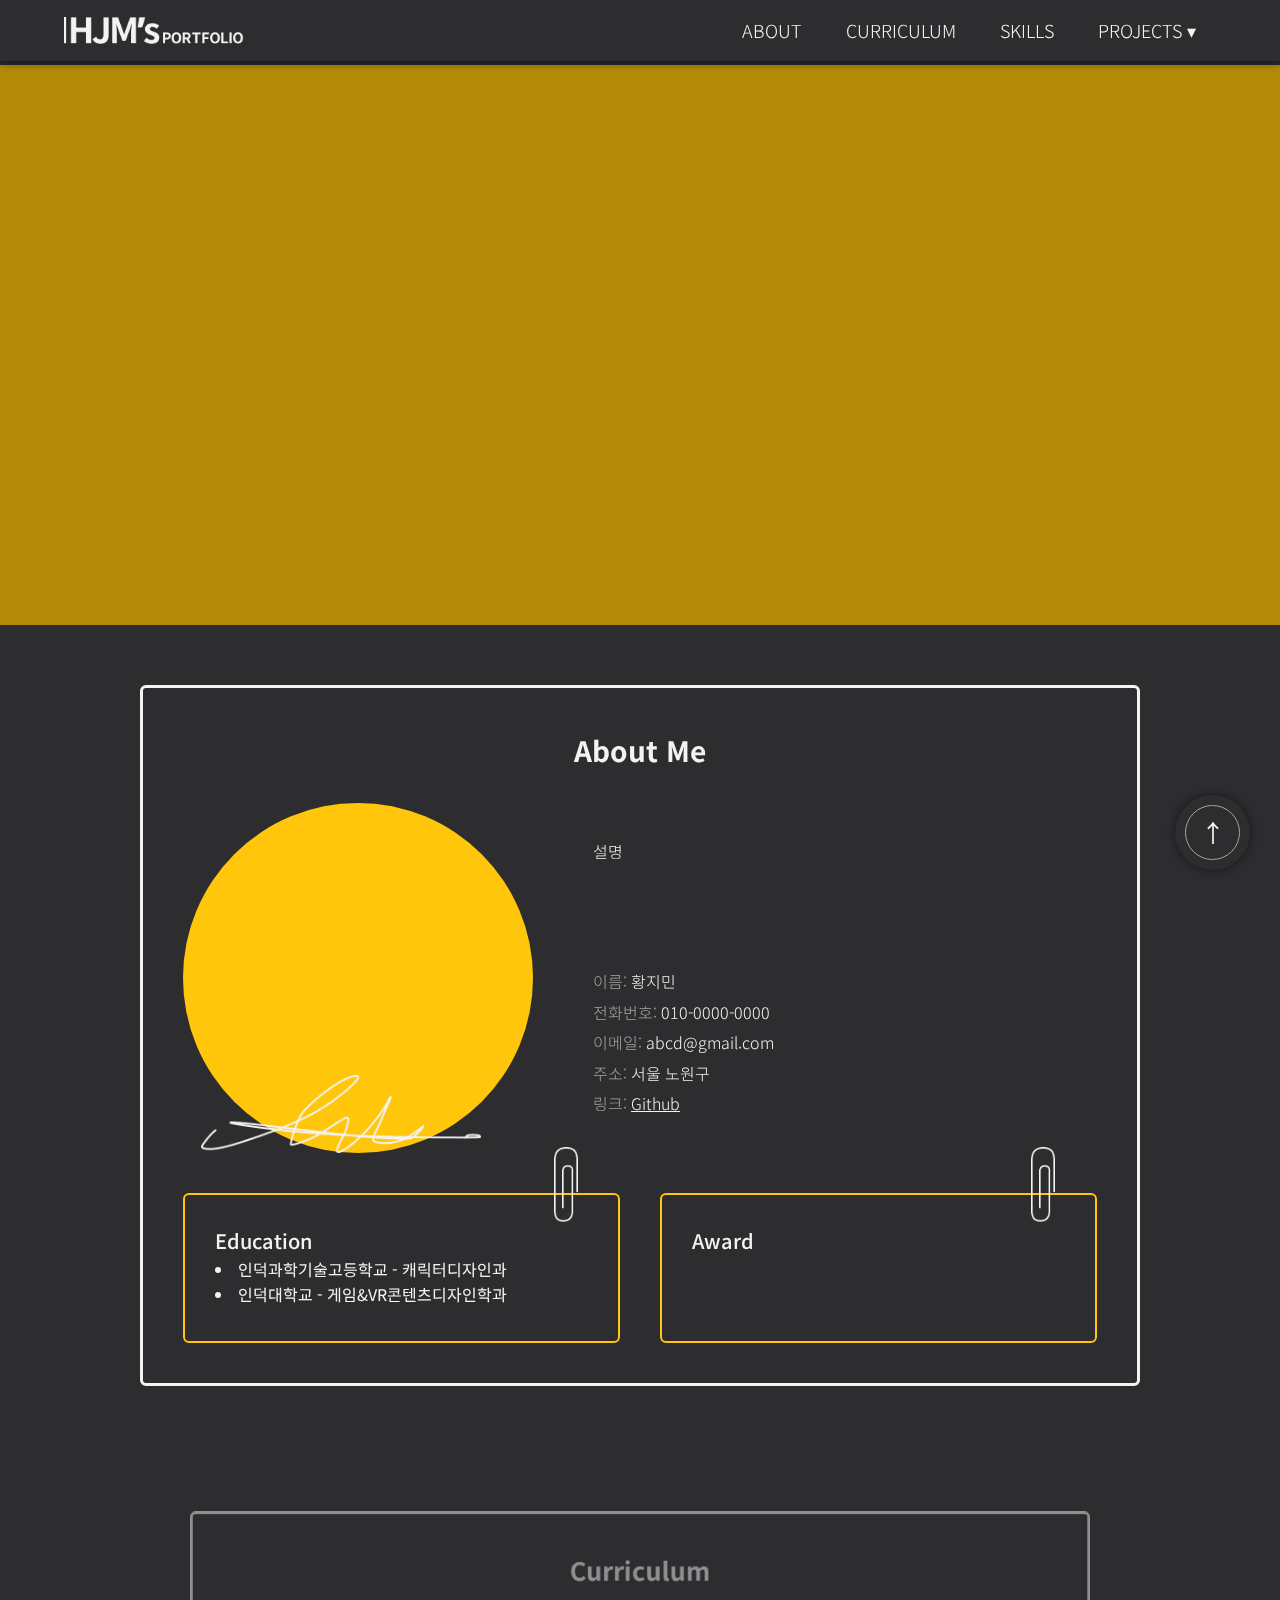
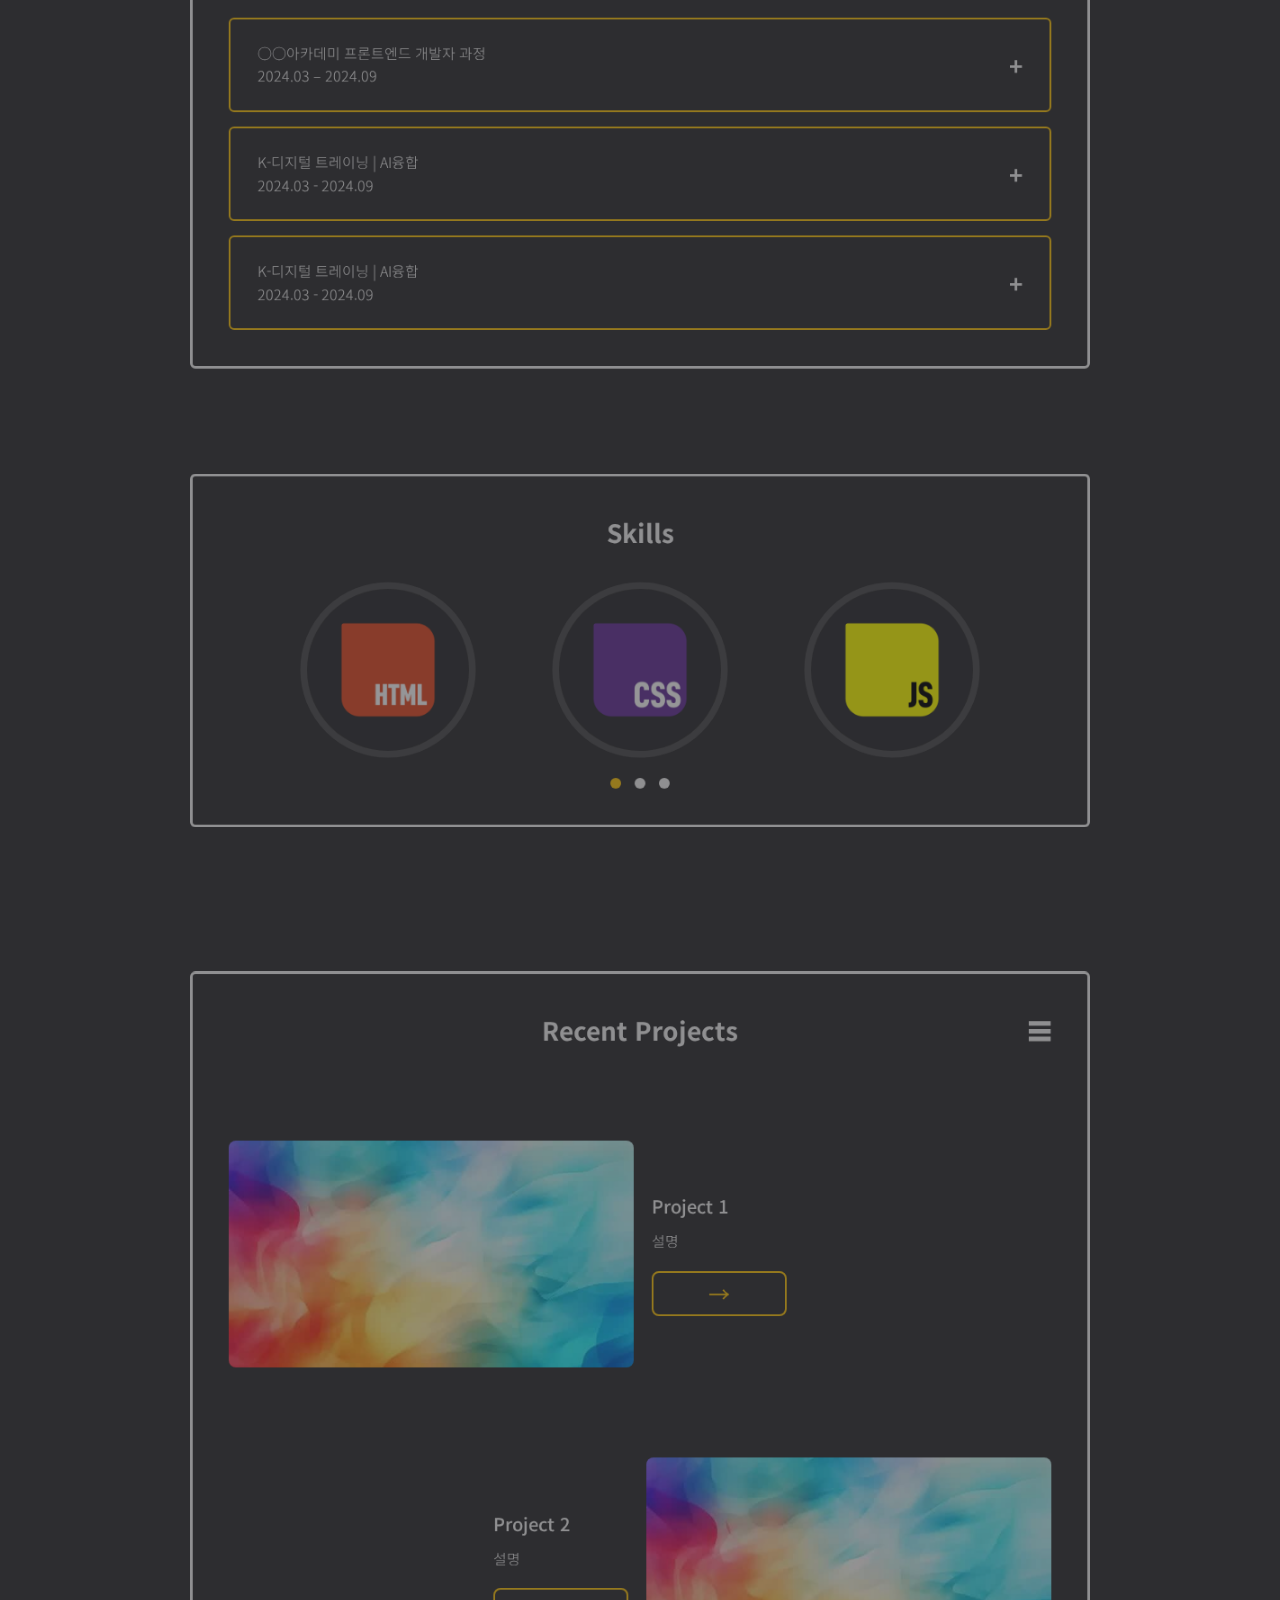
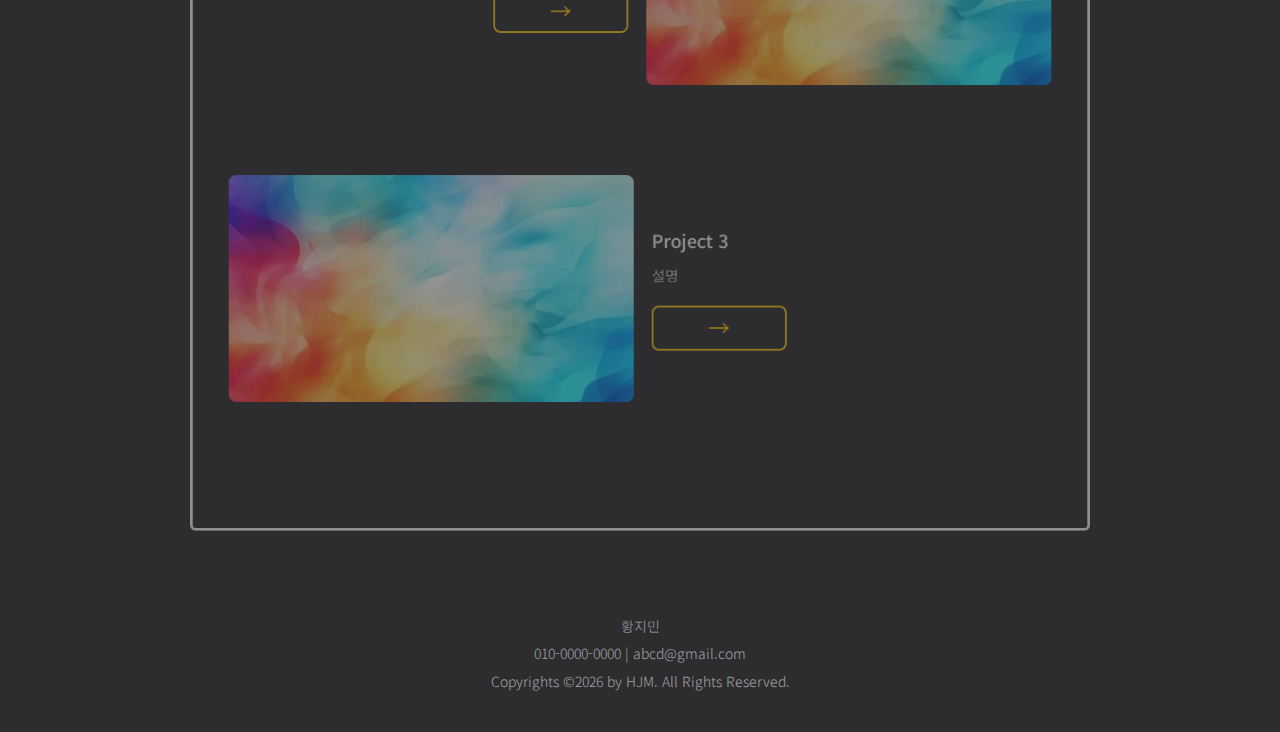
<file: index.html>
<!doctype html>
<html lang="ko">
  <head>
    <meta charset="UTF-8" />
    <meta name="viewport" content="width=device-width, initial-scale=1.0" />
    <title>HJM Portfolio</title>
    <link rel="stylesheet" href="./common.css" />
    <link rel="stylesheet" href="./hjm-portfolio.css" />
    <link
      href="https://fonts.googleapis.com/css2?family=Bebas+Neue&family=Noto+Sans+KR:wght@300;400;500;700&display=swap"
      rel="stylesheet"
    />
  </head>
  <body>
    <header>
      <a href="./index.html"
        ><img src="./components/Logo.png" alt="HJM 로고"
      /></a>
      <nav class="menu">
        <a href="./index.html#about">ABOUT</a>
        <a href="./index.html#curriculum">CURRICULUM</a>
        <a href="./index.html#skills">SKILLS</a>
        <div class="menu-item active">
          <a href="./index.html#projects">PROJECTS ▾</a>
          <div class="flow-menu">
            <a href="./index.html#projects">Recent Projects</a>
            <a href="./project.html">All Projects</a>
          </div>
        </div>
      </nav>
    </header>

    <!-- Hero -->
    <div id="main">
      <div class="hero">
        <div class="overlay"></div>
        <div class="content">
          <h1>Developer 황지민</h1>
          <p>“코드를 통해 아이디어를 구현하는 개발자”</p>
        </div>
      </div>
    </div>

    <!-- About -->
    <section id="about" class="container">
      <h2>About Me</h2>
      <div class="profile">
        <div class="img">
          <img src="./components/sign.png" alt="프로필 이미지" />
        </div>
        <div class="details">
          <p class="desc">설명</p>
          <p>이름: <span class="desc">황지민</span></p>
          <p>전화번호: <span class="desc">010-0000-0000</span></p>
          <p>이메일: <span class="desc">abcd@gmail.com</span></p>
          <p>주소: <span class="desc">서울 노원구</span></p>
          <p>링크: <a href="#" class="desc">Github</a></p>
        </div>
      </div>
      <div class="card-wrap">
        <div class="card">
          <img src="./components/Clip.png" alt="" />
          <h3>Education</h3>
          <li>인덕과학기술고등학교 - 캐릭터디자인과</li>
          <li>인덕대학교 - 게임&VR콘텐츠디자인학과</li>
        </div>
        <div class="card">
          <img src="./components/Clip.png" alt="" />
          <h3>Award</h3>
        </div>
      </div>
    </section>

    <!-- Curriculum -->
    <section id="curriculum" class="container">
      <h2>Curriculum</h2>
      <div class="box-wrap">
        <div class="box">
          <div class="box-header">
            <div class="text">
              <p>○○아카데미 프론트엔드 개발자 과정</p>
              <p>2024.03 – 2024.09</p>
            </div>
            <button class="wide" aria-label="펼치기">+</button>
          </div>
          <div class="box-detail">
            <ul>
              <li>HTML / CSS 기초</li>
              <li>JavaScript 비동기 처리</li>
              <li>React SPA 제작</li>
              <li>팀 프로젝트 2회</li>
            </ul>
          </div>
        </div>

        <div class="box">
          <div class="box-header">
            <div class="text">
              <p>K-디지털 트레이닝 | AI융합</p>
              <p>2024.03 - 2024.09</p>
            </div>
            <button class="wide" aria-label="펼치기">+</button>
          </div>
          <div class="box-detail">
            <ul>
              <li>HTML / CSS 기초</li>
              <li>JavaScript 비동기 처리</li>
            </ul>
          </div>
        </div>

        <div class="box">
          <div class="box-header">
            <div class="text">
              <p>K-디지털 트레이닝 | AI융합</p>
              <p>2024.03 - 2024.09</p>
            </div>
            <button class="wide" aria-label="펼치기">+</button>
          </div>
          <div class="box-detail">
            <ul>
              <li>HTML / CSS 기초</li>
            </ul>
          </div>
        </div>
      </div>
    </section>

    <!-- Skills -->
    <section id="skills" class="container">
      <h2>Skills</h2>
      <div class="circle-wrap" id="skillsContents"></div>
      <div class="page-box">
        <div class="page active"></div>
        <div class="page"></div>
        <div class="page"></div>
      </div>
    </section>

    <!-- Projects -->
    <section id="projects" class="container">
      <div class="section-title">
        <h2>
          Recent Projects
          <a href="./project.html" class="more" aria-label="전체 프로젝트 보기">
            ☰
          </a>
        </h2>
      </div>

      <div class="project">
        <div class="thumb">
          <img src="./components/bg.png" alt="프로젝트 1 썸네일" />
        </div>
        <div class="info">
          <h3>Project 1</h3>
          <p>설명</p>
          <button class="move" aria-label="프로젝트 1 보기">→</button>
        </div>
      </div>

      <div class="project reverse">
        <div class="thumb">
          <img src="./components/bg.png" alt="프로젝트 2 썸네일" />
        </div>
        <div class="info">
          <h3>Project 2</h3>
          <p>설명</p>
          <button class="move" aria-label="프로젝트 2 보기">→</button>
        </div>
      </div>

      <div class="project">
        <div class="thumb">
          <img src="./components/bg.png" alt="프로젝트 3 썸네일" />
        </div>
        <div class="info">
          <h3>Project 3</h3>
          <p>설명</p>
          <button class="move" aria-label="프로젝트 3 보기">→</button>
        </div>
      </div>
    </section>

    <div class="flow"><a href="#" aria-label="맨 위로">↑</a></div>

    <footer>
      <p>황지민</p>
      <p>010-0000-0000 | abcd@gmail.com</p>
      <p>Copyrights ©2026 by HJM. All Rights Reserved.</p>
    </footer>

    <script src="./hjm-portfolio.js"></script>
  </body>
</html>
</file>
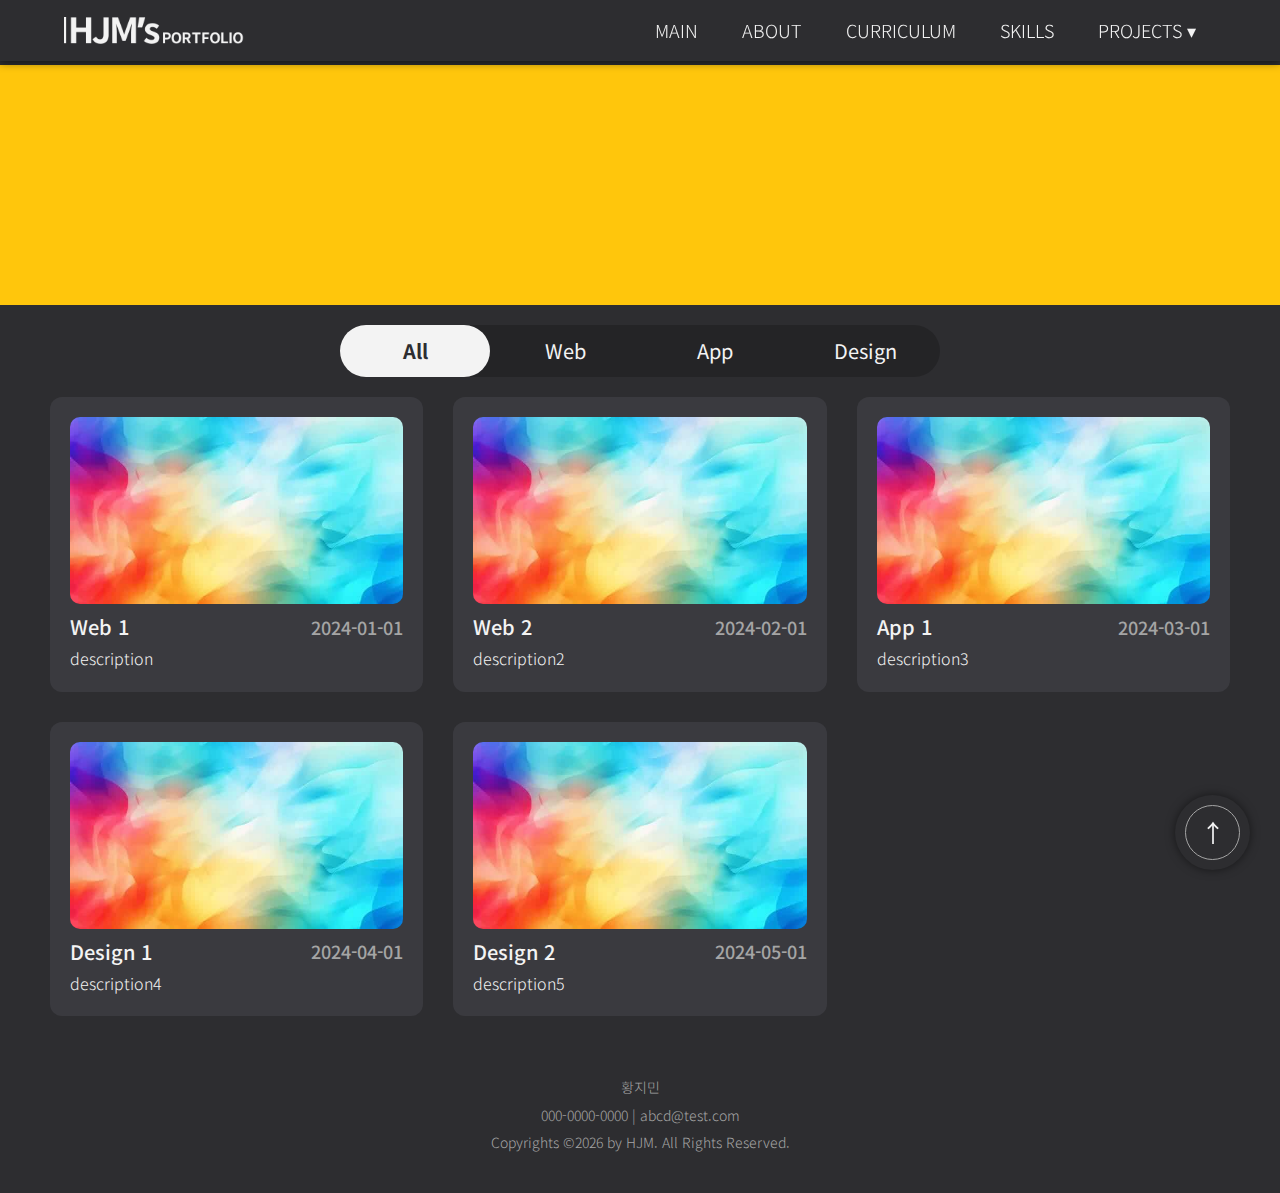
<file: project.html>
<!doctype html>
<html lang="ko">
  <head>
    <meta charset="UTF-8" />
    <meta name="viewport" content="width=device-width, initial-scale=1.0" />
    <title>HJM Portfolio — Projects</title>
    <link rel="stylesheet" href="./common.css" />
    <link rel="stylesheet" href="./project.css" />
    <link
      href="https://fonts.googleapis.com/css2?family=Bebas+Neue&family=Noto+Sans+KR:wght@300;400;500;700&display=swap"
      rel="stylesheet"
    />
  </head>
  <body>
    <header>
      <a href="./index.html"
        ><img src="./components/Logo.png" alt="HJM 로고"
      /></a>
      <nav class="menu">
        <a href="./index.html#main">MAIN</a>
        <a href="./index.html#about">ABOUT</a>
        <a href="./index.html#curriculum">CURRICULUM</a>
        <a href="./index.html#skills">SKILLS</a>
        <div class="menu-item active">
          <a href="./index.html#projects">PROJECTS ▾</a>
          <div class="flow-menu">
            <a href="./index.html#projects">Recent Projects</a>
            <a href="./project.html">All Projects</a>
          </div>
        </div>
      </nav>
    </header>

    <div id="main">
      <div class="hero">
        <div class="content">
          <h1>PROJECTS</h1>
        </div>
      </div>
    </div>

    <div class="container">
      <div class="filter">
        <div class="slider"></div>
        <div class="hover-slider"></div>
        <button class="filter-btn active" data-filter="all">All</button>
        <button class="filter-btn" data-filter="web">Web</button>
        <button class="filter-btn" data-filter="app">App</button>
        <button class="filter-btn" data-filter="design">Design</button>
      </div>
    </div>

    <section>
      <div class="project-list"></div>
    </section>

    <div class="flow"><a href="#" aria-label="맨 위로">↑</a></div>

    <footer>
      <p>황지민</p>
      <p>000-0000-0000 | abcd@test.com</p>
      <p>Copyrights ©2026 by HJM. All Rights Reserved.</p>
    </footer>

    <script src="./project.js"></script>
  </body>
</html>
</file>
<file: hjm-portfolio.css>
/* ================================================
   hjm-portfolio.css  — 메인 페이지 전용 스타일
   ================================================ */

/* ---------------- 공통 레이아웃 ---------------- */
h2 {
  font-size: 28px;
  font-weight: 700;
  text-align: center;
  margin-bottom: 30px;
}

.container {
  max-width: 1000px;
  margin: 60px auto;
  padding: 40px;
  border: 3px solid var(--secondary);
  border-radius: 6px;
}

/* ---------------- Hero (메인 비율) ---------------- */
.hero {
  aspect-ratio: 16 / 7;
}

/* ---------------- About ---------------- */
.profile {
  display: flex;
  align-items: center;
  gap: 60px;
}

.profile .img {
  flex-shrink: 0;
  width: 350px;
  aspect-ratio: 1;
  background: var(--point);
  border-radius: 50%;
  position: relative;
}

.profile .img img {
  position: absolute;
  width: 280px;
  bottom: 0;
  left: 45%;
  transform: translateX(-50%);
}

.details {
  display: flex;
  flex-direction: column;
  gap: 5px;
  color: var(--gray);
}

.details .desc {
  color: var(--secondary);
  margin-bottom: 100px;
}

/* 카드 (Education / Award) */
.card-wrap {
  display: flex;
  gap: 40px;
  margin-top: 40px;
}

.card {
  flex: 1;
  padding: 30px;
  border: 2px solid var(--point);
  border-radius: 6px;
  position: relative;
  min-height: 150px;
}

.card img {
  position: absolute;
  top: -48px;
  right: 40px;
  width: 24px;
}

.card li {
  list-style: disc;
  list-style-position: inside;
}

/* ---------------- Curriculum ---------------- */
.box-wrap {
  display: flex;
  flex-direction: column;
  gap: 16px;
}

.box {
  border: 2px solid var(--point);
  border-radius: 6px;
  overflow: hidden;
}

.box-header {
  display: flex;
  justify-content: space-between;
  align-items: center;
  padding: 25px 30px;
  cursor: pointer;
  transition: transform 0.3s ease;
}

.box-detail {
  max-height: 0;
  overflow: hidden;
  padding: 0 30px;
  opacity: 0;
  transform: translateY(-10px);
  transition:
    max-height 0.5s ease,
    padding 0.3s ease,
    opacity 0.3s ease,
    transform 0.3s ease;
}

.box.active .box-header {
  transform: translateY(-5px);
}

.box.active .box-detail {
  max-height: 300px;
  padding: 10px 30px 30px;
  opacity: 1;
  transform: translateY(0);
}

.box-detail li {
  margin: 8px 0;
  list-style: disc;
  list-style-position: inside;
}

.wide {
  font-size: 26px;
  font-weight: 700;
}

/* ---------------- Skills ---------------- */
.slider {
  width: 100%;
}

.circle-wrap {
  display: flex;
  gap: 80px;
  justify-content: center;
}

.circle {
  position: relative;
  width: 200px;
  aspect-ratio: 1;
  display: flex;
  justify-content: center;
  align-items: center;
}

.circle .ring {
  position: absolute;
  inset: 0;
  width: 100%;
  height: 100%;
  transform: rotate(-90deg);
}

.circle circle {
  fill: none;
  stroke-width: 13;
}

.circle circle.bg {
  stroke: rgba(255, 255, 255, 0.15);
}
.circle circle.progress {
  stroke: var(--point);
  opacity: 0;
  transition: stroke-dashoffset 1.2s ease;
}

.circle .stat {
  width: 90%;
  aspect-ratio: 1;
  background: var(--primary);
  border-radius: 50%;
  display: flex;
  justify-content: center;
  align-items: center;
  z-index: 2;
}

.circle .stat img {
  width: 60%;
  aspect-ratio: 1;
  object-fit: cover;
  border-radius: 10px;
}

.page-box {
  display: flex;
  justify-content: center;
  gap: 15px;
  margin-top: 20px;
}

.page {
  width: 12px;
  height: 12px;
  border-radius: 50%;
  background-color: var(--secondary);
  transition: 0.2s ease;
}

.page.active {
  background-color: var(--point);
}

/* ---------------- Projects ---------------- */
.section-title {
  text-align: center;
  position: relative;
  margin-bottom: 30px;
}

.more {
  position: absolute;
  right: 0;
  top: 50%;
  transform: translateY(-50%);
  font-size: 26px;
  color: var(--secondary);
  text-decoration: none;
}

.project {
  display: flex;
  align-items: center;
  gap: 20px;
  margin: 100px 0;
}

.project.reverse {
  flex-direction: row-reverse;
}

.thumb img {
  width: 100%;
  max-width: 450px;
  border-radius: 8px;
  display: block;
}

.info {
  max-width: 400px;
}
.info h3 {
  margin-bottom: 10px;
}

.move {
  margin-top: 20px;
  width: 150px;
  height: 50px;
  border: 2px solid var(--point);
  border-radius: 8px;
  color: var(--point);
  font-size: 24px;
  transition: 0.2s;
}

.move:hover {
  background: var(--point);
  color: var(--primary);
}

/* ---------------- 스크롤 Reveal 애니메이션 ---------------- */
section {
  transition:
    transform 0.8s ease,
    opacity 0.8s ease;
  will-change: transform, opacity;
}

.section-hidden-down {
  opacity: 0.5;
  transform: translateY(40px) scale(0.9);
}

.section-hidden-up {
  opacity: 0.5;
  transform: translateY(-40px) scale(0.9);
}

.section-show {
  opacity: 1;
  transform: translateY(0) scale(1);
}

/* ---------------- Media Query ---------------- */
@media (max-width: 1024px) {
  .profile .img img {
    width: 240px;
  }
  .card {
    margin-top: 20px;
  }
  .card img {
    top: -40px;
    width: 20px;
  }
}

@media (max-width: 736px) {
  .profile {
    flex-direction: column;
    align-items: center;
    gap: 30px;
  }

  .details {
    align-items: flex-start;
    width: 100%;
  }
  .details .desc {
    margin-bottom: 0;
  }

  .card-wrap {
    flex-direction: column;
  }
  .card {
    margin-top: 40px;
  }
  .card img {
    top: -30px;
    width: 16px;
  }

  .circle-wrap {
    gap: 30px;
  }
  .circle {
    width: 150px;
  }

  .project,
  .project.reverse {
    flex-direction: column;
    align-items: flex-start;
  }
  .thumb img {
    max-width: 100%;
  }
  .info {
    max-width: 100%;
    text-align: left;
  }
}
</file>
<file: project.css>
/* ================================================
   project.css  — 프로젝트 목록 페이지 전용 스타일
   ================================================ */

/* ---------------- Hero (좁은 비율) ---------------- */
.hero {
  aspect-ratio: 16 / 3;
}
/* ---------------- 필터 ---------------- */

.container {
  display: flex;
  justify-content: center;
  margin-top: 20px;
}

.filter {
  display: flex;
  justify-content: center;
  background-color: rgba(0, 0, 0, 0.2);
  border-radius: 50px;
  position: relative;
}

.filter .slider {
  position: absolute;
  top: 0;
  left: 0;
  height: 100%;
  border-radius: 50px;
  background-color: var(--secondary);
  transition:
    transform 0.3s ease,
    width 0.3s ease;
  z-index: 0;
}

.filter .hover-slider {
  position: absolute;
  top: 0;
  left: 0;
  height: 100%;
  border-radius: 50px;
  background-color: rgba(255, 255, 255, 0.4);
  transition:
    transform 0.15s ease,
    width 0.15s ease,
    opacity 0.2s ease;
  z-index: 0;
  opacity: 0;
  pointer-events: none;
}

.filter-btn {
  width: 150px;
  padding: 10px;
  border-radius: 50px;
  font-size: 20px;
  position: relative;
  z-index: 1;
  transition:
    color 0.3s ease,
    font-weight 0.3s ease;
}

.filter-btn:hover {
  background-color: transparent;
}

.filter-btn.active {
  color: var(--primary);
  font-weight: bold;
}

/* ---------------- 그리드 ---------------- */
.project-list {
  display: grid;
  grid-template-columns: repeat(3, 1fr);
  gap: 30px;
  margin: 20px 50px;
}

.project-list article {
  background: #3a3a3f;
  padding: 20px;
  border-radius: 12px;
  min-height: 250px;
  transition:
    transform 0.3s,
    background-color 0.3s,
    filter 0.3s;
}

.project-list a {
  text-decoration: none;
  color: var(--secondary);
}

.project-list article:hover {
  transform: translateY(-8px);
  background-color: var(--secondary);
  color: var(--primary);
  filter: drop-shadow(0 0 6px rgba(255, 255, 255, 0.4));
}

.project-list article img {
  border-radius: 10px;
  width: 100%;
  height: auto;
  display: block;
}

.card-header {
  display: flex;
  justify-content: space-between;
  align-items: center;
  margin: 7px 0 3px;
}

.card-header span {
  color: var(--gray);
  font-size: 18px;
  font-weight: 500;
}

/* hover 시 날짜 색상 유지 */
.project-list article:hover .card-header span {
  color: var(--primary);
}

/* ---------------- Media Query ---------------- */
@media (max-width: 1024px) {
  .project-list {
    grid-template-columns: repeat(2, 1fr);
  }
}

@media (max-width: 736px) {
  .project-list {
    grid-template-columns: 1fr;
    margin: 20px;
  }
}
</file>
<file: common.css>
/* ================================================
   common.css  — 두 페이지 공통 스타일
   reset + header/footer/flow 포함
   ================================================ */

/* ---------------- Reset + Box-sizing ---------------- */
*,
*::before,
*::after {
  box-sizing: border-box;
  margin: 0;
  padding: 0;
  border: 0;
  font: inherit;
  vertical-align: baseline;
}

article,
aside,
details,
figcaption,
figure,
footer,
header,
hgroup,
menu,
nav,
section,
summary {
  display: block;
}

ol,
ul {
  list-style: none;
}
blockquote,
q {
  quotes: none;
}
blockquote::before,
blockquote::after,
q::before,
q::after {
  content: none;
}
table {
  border-collapse: collapse;
  border-spacing: 0;
}

/* ---------------- 기본 변수 · 바디 ---------------- */
:root {
  --primary: #2d2d30;
  --secondary: #f3f3f3;
  --point: #ffc60c;
  --gray: #a5a5a5;
}

html,
body {
  scroll-padding-top: 80px;
}

body {
  background: var(--primary);
  font-family: "Noto Sans KR", sans-serif;
  color: var(--secondary);
  line-height: 1.6;
}

/* ---------------- 공통 타이포 ---------------- */
h1 {
  font-size: 48px;
  font-weight: 700;
  text-align: center;
  padding: 10px;
}

h3 {
  font-size: 20px;
  font-weight: 500;
}

p {
  font-weight: 300;
}

/* 버튼 초기화 */
button {
  border: none;
  background: none;
  cursor: pointer;
  font-family: inherit;
  color: var(--secondary);
}

/* ---------------- Header ---------------- */
header {
  position: fixed;
  box-sizing: border-box;
  display: flex;
  justify-content: space-between;
  align-items: center;
  width: 100%;
  padding: 16px 64px;
  background-color: var(--primary);
  z-index: 5;
  filter: drop-shadow(0 2px 4px rgba(0, 0, 0, 0.5));
}

header img {
  width: 180px;
  display: block;
  transition: 0.2s;
}

header .menu a {
  color: var(--secondary);
  text-decoration: none;
  font-size: 18px;
  font-weight: 300;
  margin: 0 20px;
  transition: 0.2s;
}

header a:hover {
  text-decoration: underline;
  color: var(--point);
}

header .menu-item {
  position: relative;
  display: inline-block;
}

header .flow-menu {
  position: absolute;
  top: 100%;
  left: 0;
  width: 120%;
  display: none;
  flex-direction: column;
  padding: 10px 0 10px;
  border-radius: 10px;
  gap: 5px;
  background-color: var(--primary);
}

header .menu-item:hover .flow-menu {
  display: flex;
}

header .menu-item:hover > a {
  text-decoration: underline;
  color: var(--point);
}

header .flow-menu a {
  font-size: 16px;
}

/* ---------------- Hero ---------------- */
#main {
  padding-top: 65px;
}

.hero {
  position: relative;
  background: var(--point);
  display: flex;
  justify-content: center;
  align-items: center;
  font-weight: bold;
  text-align: center;
}

.overlay {
  position: absolute;
  inset: 0;
  background: rgba(0, 0, 0, 0.3);
}

.content {
  position: relative;
  z-index: 1;
}

.hero .content {
  opacity: 0;
  transform: translateY(40px);
  animation: fadeUp 1s ease forwards;
}

@keyframes fadeUp {
  to {
    opacity: 1;
    transform: translateY(0);
  }
}

/* ---------------- Floating Button ---------------- */
.flow {
  position: fixed;
  right: 30px;
  bottom: 30px;
  width: 75px;
  aspect-ratio: 1;
  background-color: var(--primary);
  border-radius: 50%;
  filter: drop-shadow(0 0 5px rgba(0, 0, 0, 0.5));
  display: flex;
}

.flow a {
  flex: 1;
  display: flex;
  align-items: center;
  justify-content: center;
  margin: 10px;
  border: 1px solid var(--gray);
  border-radius: 50%;
  color: var(--secondary);
  text-decoration: none;
  font-size: 24px;
}

/* ---------------- Footer ---------------- */
footer {
  text-align: center;
  margin: 60px 0 40px;
  display: flex;
  flex-direction: column;
  gap: 5px;
}

footer p {
  font-size: 14px;
  color: var(--gray);
}

/* ---------------- Media Query ---------------- */
@media (max-width: 1024px) {
  h1 {
    font-size: 40px;
  }

  header {
    padding: 14px 20px;
  }
  header img {
    width: 150px;
  }
  header .menu a {
    font-size: 16px;
    margin: 0 10px;
  }

  .flow {
    width: 60px;
  }
  .flow a {
    margin: 5px;
  }
}

@media (max-width: 736px) {
  h1 {
    font-size: 36px;
  }

  header {
    padding: 10px;
  }
  header img {
    width: 120px;
  }
  header .menu a {
    font-size: 14px;
    margin: 0 2px;
  }
  header .flow-menu a {
    font-size: 13 px;
  }

  .flow {
    width: 50px;
  }
  .flow a {
    margin: 5px;
  }
}
</file>
